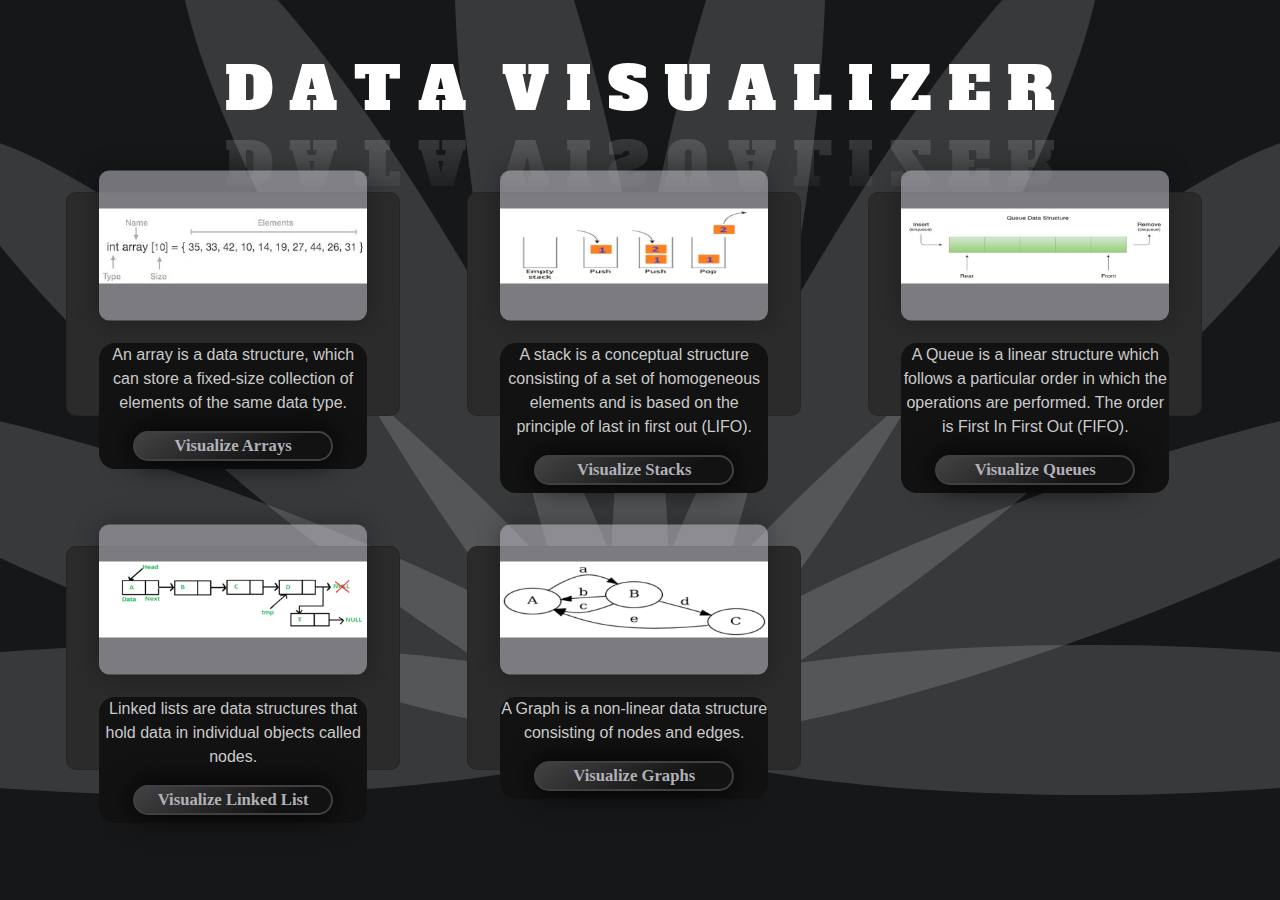
<file: index1.html>
<!DOCTYPE html>
<html lang="en" >
<head>
  <meta charset="UTF-8">
  <title>DSAMite</title>
  <!-- JQUERY -->
<script src="https://ajax.googleapis.com/ajax/libs/jquery/3.5.1/jquery.min.js"></script>
<!-- POPPER_JS -->
<script src="https://cdnjs.cloudflare.com/ajax/libs/popper.js/1.16.0/umd/popper.min.js"></script>
  <link rel="stylesheet" href="https://maxcdn.bootstrapcdn.com/bootstrap/4.5.2/css/bootstrap.min.css">
	<script src="https://maxcdn.bootstrapcdn.com/bootstrap/4.5.2/js/bootstrap.min.js"></script>
	<link rel="stylesheet" href="https://cdnjs.cloudflare.com/ajax/libs/font-awesome/4.7.0/css/font-awesome.min.css">
  <!-- <link rel='stylesheet' href='https://fonts.googleapis.com/css2?family=Roboto&amp;display=swap'><link rel="stylesheet" href="css/home.css"> -->
  <link href="https://fonts.googleapis.com/css2?family=Rubik+Wet+Paint&display=swap" rel="stylesheet">
  <link href="https://fonts.googleapis.com/css2?family=Alfa+Slab+One&display=swap" rel="stylesheet">


</head>
<style media="screen">
body {
background-color:  #151719;
display: flex;
justify-content: center;
align-items: center;
min-height: 100vh;
}
button{
	display: flex;
	place-items: center;
	justify-content: center;
	height: 100%;
}
button{
  box-shadow: 0 0 30px #000;
width: 200px;
height: 30px;
border-radius: 30px;
border: 0;
background: linear-gradient(147deg, #434343 0%, #121212 74%);
font-weight: bold;
color: #B2B1B9;
font-size: 0.8em;
font-family: hubballi;
border: 2px solid #413F42;
margin-bottom: 2%;
}
@keyframes hover{
	0%{}
	25%{border-right: 150px solid #EEEEEE;
		border-left: 150px solid #EEEEEE;
		color: black;
		padding: 0;
	border-radius: 0px;}
	50%{
		border: 2px solid #413F42;
	}
	75%{
		border-top: 20px solid #EEEEEE;
		border-bottom: 20px solid #EEEEEE;
		padding: 0;
		display: flex;
		place-items: center;
		border-radius: 0;
	}
}
button:hover{
	animation-name: hover;
	animation-duration: 0.8s;
}

p{
  color:#CACACA;
}
.waviy {
position: absolute;
top:2%;
margin-top:2%;
-webkit-box-reflect: below -20px linear-gradient(transparent, rgba(0,0,0,.2));
font-size: 60px;
/* background-image: linear-gradient(to right, #DDDDDD , #2B2B2B); */
border-radius: 20px;

}
.waviy span {
  font-family: 'Alfa Slab One', cursive;
/* font-family: 'Alfa Slab One', cursive; */
/* font-family: 'Rubik Wet Paint', cursive; */
position: relative;
display: inline-block;


color:#fff;
text-transform: uppercase;
/* animation: waviy 1s infinite;
animation-delay: calc(.1s * var(--i)); */

}
@keyframes waviy {
0%,40%,100% {
  transform: translateY(0)
}
20% {
  transform: translateY(-20px)
}
}
.card{
  background-color:rgba(240, 242, 245, 1);
  height: 14rem;
  width: 100%;

}

.card-product:after{
  content: "";
  display: table;
  clear: both;
  visibility: hidden;
}
.card-product .price-new, .card-product .price{

  margin-right: 5px;
}
.card-product .img-wrap{
  border-radius: 3px 3px 0 0;
  overflow: hidden;
  position: relative;
  height: 150px;
  text-align: center;
	display: table-cell;
vertical-align: middle;

}
.card-product .img-wrap img{
  max-width: 100%;
  max-height: 100%;
  object-fit: cover;
  background-color:rgba(240, 242, 245, 1);
  width:100%;

}
.card-prduct .info-wrap{
  overflow: hidden;
  padding: 20px 0;
  border-top: 1px solid #eee;
  background-color:rgba(240, 242, 245, 1);

}
.card-product .action-wrap{
  padding-top: 4px;
  margin-top: 4px;
}
.card-prduct .bottom-wrap{
  padding: 15px;
  border-top: 1px solid #eee;
}
.card-prduct .title{
  margin-top: 0px;
  text-align: center;
  font-family: 'Hind Madurai', sans-serif;
  font-size:20px;
}
.padding{
	padding-top: 5%;
}


.card {
  width: 90%;

  max-width: 450px;
  background-color: #2B2B2B;
  padding: 0 2rem 1.5rem 2rem;
  border-radius: 10px;
  transition: box-shadow .3s linear;
	margin-bottom: 35%;
}
.card:hover {
  box-shadow: 0 0 35px rgba(0, 0, 0, .3);
}

.card .card-img {
  border-radius: 10px;
  overflow: hidden;
  box-shadow: 0 0 25px rgba(0, 0, 0, .3);
  transform: translateY(-15%);
  transition: box-shadow .3s linear;
	background-color: rgba(178, 177, 185, 0.6);
}
.card:hover .card-img {
  box-shadow: none;
}
.card .card-img img {
  width: 100%;
  display: block;
}

.card .card-content {
  text-align: center;
	background-color: #121212;
	border-radius: 1em;
}
.card .card-content .big-title {
  color: #333;
  font-size: 1.3rem;
	font-family: 'Lobster', cursive;
}
.card .card-content .big-title a{
	font-family: 'Permanent Marker', cursive;
}
.card .card-content .medium-title {
  color: #999;
  font-size: .85rem;
  margin-top: .3rem;
}
/* Flower 1 */
.flower1 {
display: inline-block;
width: 100%;
height: 100vh;
position: absolute;
left: 0;
align-items: center!important;
justify-content: center;
position: absolute;
left: 50%;
top: 30%;
margin-right: -50%;
transform: translate(-50%, -50%);
}

        .flower1 span {
            position: absolute;
            width: 150px;
            height: 100%;
            left: 50%;
            top: 50%;
            transform: translate(-50%, -50%) rotate(-90deg);
            content: '';
            transition: 1.6s ease-in-out;
            transform-origin: bottom center;
            background: #000;
            border-radius: 100% 100%;
            background: rgba(255, 255, 255, .15);
        }

</style>
<script type="text/javascript">
$(document).ready(function() {
          var n = $(".flower1 span").length;
          var val = -90;
          var ans = 20;
          $(".flower1 span").not(":first-child").click(function() {
              $(".flower1 span").css({
                  "transform": "translate(-50%, -50%) rotate(" + 0 + "deg)"
              });
              $(".flower1 span").not(":first-child").fadeOut(450);

          });
          $(".flower1 span").eq(0).click(function() {
              $(".flower1 span").fadeIn(500);
              for (i = 0; i < n; i++) {
                  var an2 = ans * i - 90;
                  $(".flower1 span").eq(i).css({
                      "transform": "translate(-50%, -50%) rotate(" + an2 + "deg)"
                  });
              }
          });
          for (i = 0; i < n; i++) {
              var an2 = ans * i - 90;
              $(".flower1 span").eq(i).css({
                  "transform": "translate(-50%, -50%) rotate(" + an2 + "deg)"
              })
          }
      });
</script>
<body>

<!--NavBar-->
<!-- <div class="topnav" id="myTopnav">
    <a href="index.html" class="active">DSA VISUALIZER</a>
</div> -->

<div class="waviy " id="myTopnav">
   <span style="--i:2">D</span>
   <span style="--i:3">A</span>
   <span style="--i:4">T</span>
   <span style="--i:5; padding-right:20px;">A</span>

   <span style="--i:6">V</span>
   <span style="--i:7">I</span>
   <span style="--i:8">S</span>
   <span style="--i:9">U</span>
   <span style="--i:10">A</span>
   <span style="--i:11">L</span>
   <span style="--i:12">I</span>
   <span style="--i:13">Z</span>
   <span style="--i:14">E</span>
   <span style="--i:15">R</span>

 </div><br><br><br>
 <div class="flower1">
      <span></span>
      <span></span>
      <span></span>
      <span></span>
      <span></span>
      <span></span>
      <span></span>
      <span></span>
      <span></span>
      <span></span>
  </div>


  <div class="row" style="margin-top:15%;margin-left: 4%;
margin-right: 2%;">
    <div class="col-md-4 col-6">
      <figure class="card card-product">
        <center><div class="img-wrap card-img" >
          <img src="img/array1.jpg" alt="">
        </div></center>
        <figcaption class="info-wrap card-content">
          <p> An array is a data structure, which can store a fixed-size collection of elements of the same data type.</p>
          <center>
          <h6 class="title big-title"><button onclick="window.location.href='DSA/Array/index.html'">Visualize Arrays</button></h6>
        </center>

        </figcaption>
      <figure>
    </div>
    <div class="col-md-4 col-6">
      <figure class="card card-product">
        <center><div class="img-wrap card-img" >
          <img src="img/stack1.png" alt="">
        </div></center>
        <figcaption class="info-wrap card-content">
          <p>A stack is a conceptual structure consisting of a set of homogeneous elements and is based on the principle of last in first out (LIFO).
</p>
<center>
          <h6 class="title big-title"><button onclick="window.location.href='DSA/Stack/index.html'">Visualize Stacks</button></h6>
        </center>

        </figcaption>
      <figure>
    </div>
    <div class="col-md-4 col-6">
      <figure class="card card-product">
        <center><div class="img-wrap card-img" >
          <img src="img/queue.jpg" alt="">
        </div></center>
        <figcaption class="info-wrap card-content">
          <p>A Queue is a linear structure which follows a particular order in which the operations are performed. The order is First In First Out (FIFO).</p>
          <center>
          <h6 class="title big-title"><button onclick="window.location.href='DSA/Queue/index.html'">Visualize Queues</button></h6>
        </center>

        </figcaption>
      <figure>
    </div>
    <div class="col-md-4 col-6">
      <figure class="card card-product">
        <center><div class="img-wrap card-img" >
          <img src="img/list.png" alt="">
        </div></center>
        <figcaption class="info-wrap card-content">
          <p> Linked lists are data structures that hold data in individual objects called nodes.</p>
          <center>
          <h6 class="title big-title"><button onclick="window.location.href='DSA/LinkedList/index.html'">Visualize Linked List</button></h6>
        </center>

        </figcaption>
      <figure>
    </div>
    <div class="col-md-4 col-6">
      <figure class="card card-product">
        <center><div class="img-wrap card-img" >
          <img src="img/graphs.png" alt="">
        </div></center>
        <figcaption class="info-wrap card-content">
          <p> A Graph is a non-linear data structure consisting of nodes and edges.</p>
          <center>
          <h6 class="title big-title"><button onclick="window.location.href='DSA/Graph/index.html'">Visualize Graphs</button></h6>
        </center>

        </figcaption>
      <figure>
    </div>





  </div>


</body>
</html>
</file>
<file: css/home.css>
@import url("https://fonts.googleapis.com/css2?family=Overpass:ital,wght@0,400;0,500;0,600;0,800;1,300;1,700&display=swap");

* {
    box-sizing: border-box;
    font-family: "Overpass", sans-serif;
}
body {
    margin: 0;
    background-color: #141519;
}
.card {
    background: linear-gradient(to top, #191d23, #232a34);
    width: 90%;
    max-width: 90%;
    padding: 30px;
    border-radius: 30px;
    flex-direction:row;
    justify-content: center;
    margin: 2%;
    margin-top: 10%;
    margin-bottom: 10%;
}

header span {
    display: flex;
    justify-content: center;
    align-items: center;
    width: 48px;
    border-radius: 50%;
    height: 48px;
    background-color: hsl(210, 20%, 20%);
}
header span img {
    width: 20px;
    height: 20px;
}
.card h3 {
    margin: 20px 0 10px 0;
    color: #fefefe;
    font-size: 28px;
}
.card p {
    color: #8d94a3;
    font-size: 15px;
}

.column {
    float: left;
    width: 25%;
    padding: 0 10px;
  }
  
.row {margin: 0 -5px;}
  
.row:after {
    content: "";
    display: flex;
    clear: both;
}
  
  @media screen and (max-width: 600px) {
.column {
      width: 100%;
      display: flex;
      margin-bottom: 20px;
    }

    .topnav.responsive {position: relative;}
    .topnav.responsive .icon {
      position: absolute;
      right: 0;
      top: 0;
    }
    .topnav.responsive a {
      float: none;
      display: block;
      text-align: left;
    }
    .topnav a:not(:first-child) {display: none;}
    .topnav a.icon {
      float: right;
      display: block;
    }
}

button {
    width: 100%;
    text-transform: uppercase;
    font-size: 20px;
    letter-spacing: 5px;
    font-weight: 600;
    padding: 10px;
    border-radius: 30px;
    border: none;
    background-color: #f97618;
    color: #141519;
    cursor: pointer;
    transition: 0.3s background-color;
}
button:hover {
    background-color: #fff;
    color: #f97618;
}

.topnav {
    overflow: hidden;
    background: linear-gradient(to top, #191d23, #232a34);
    min-height: 60px !important;
    height: 60px !important;
    max-height: 60px !important;  
  }
  
  .topnav a {
    float: left;
    display: block;
    color: #f2f2f2;
    text-align: center;
    padding: 14px 16px;
    text-decoration: none;
    font-size: 30px;
    min-height: 60px !important;
    height: 60px !important;
    max-height: 60px !important;  
  }
  
  .topnav a.active {
    background-color: hsl(204, 80%, 45%);
    color: white;
  }
</file>
